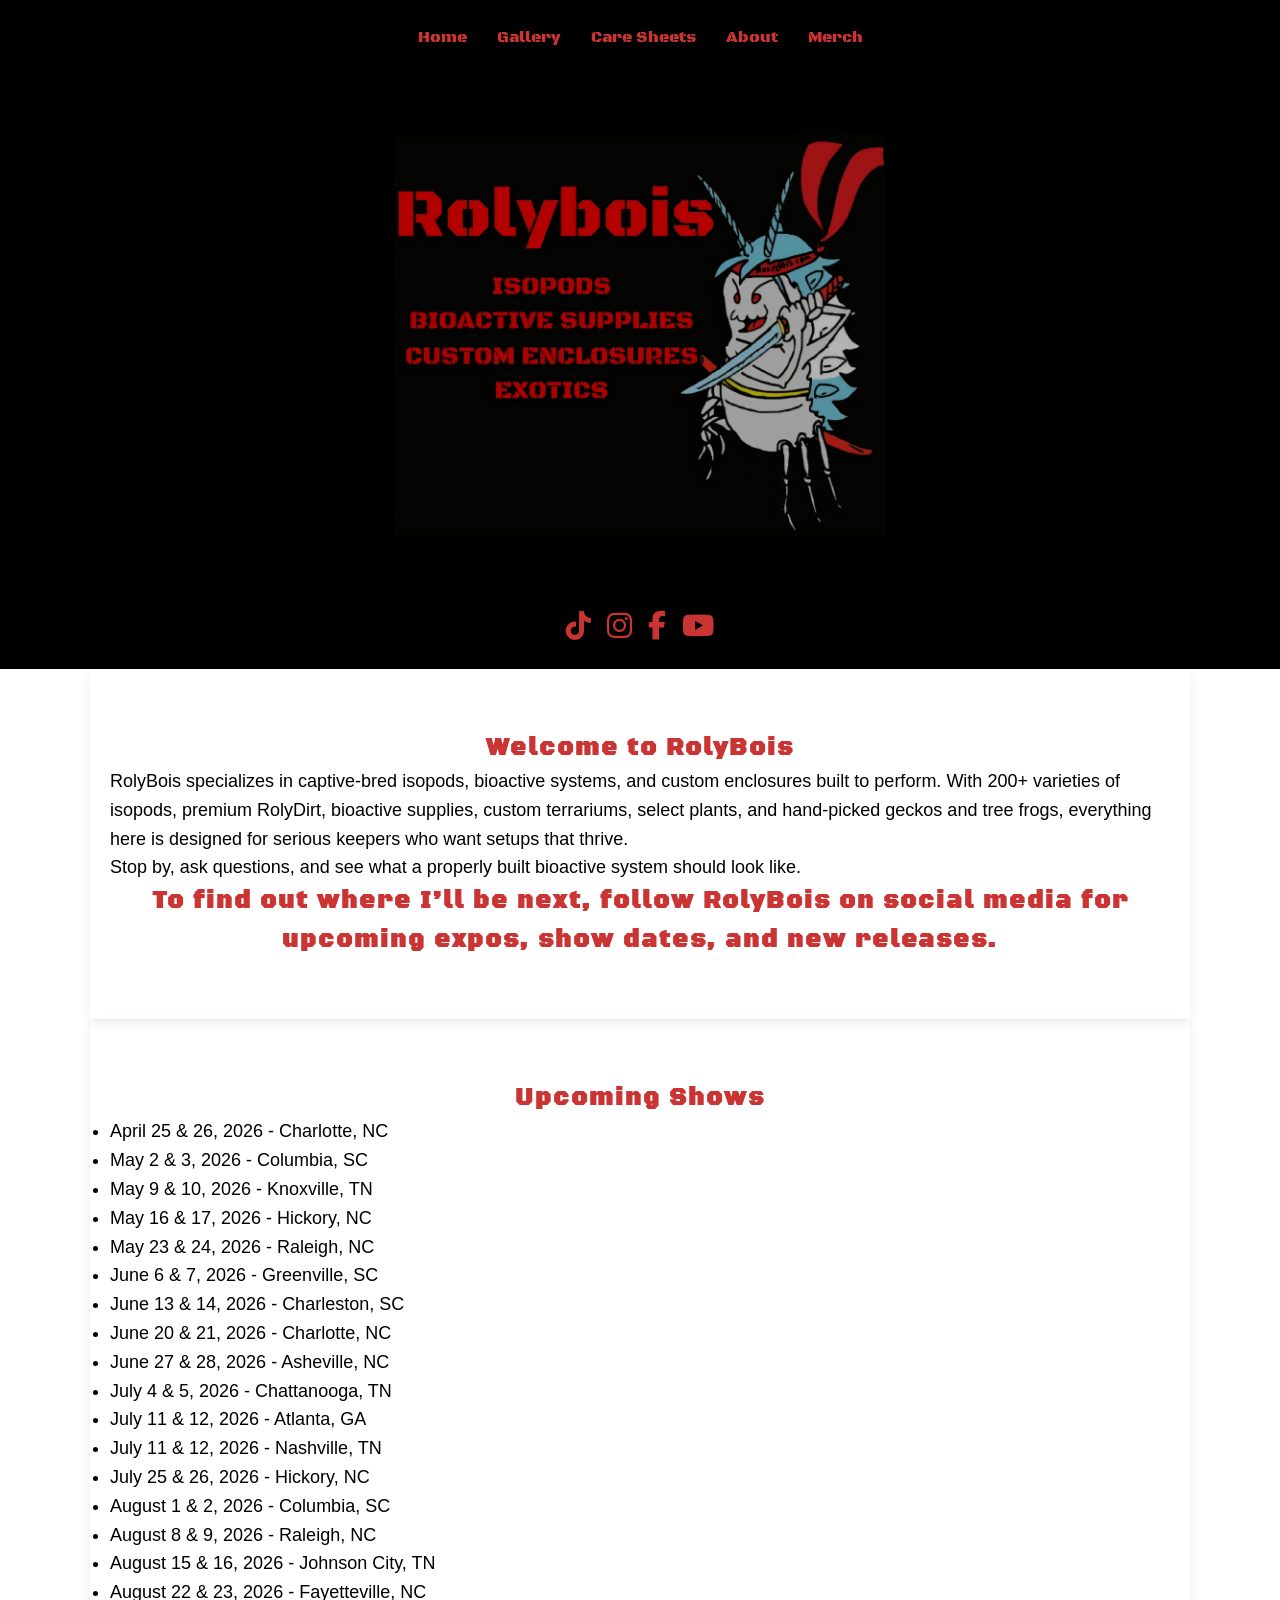
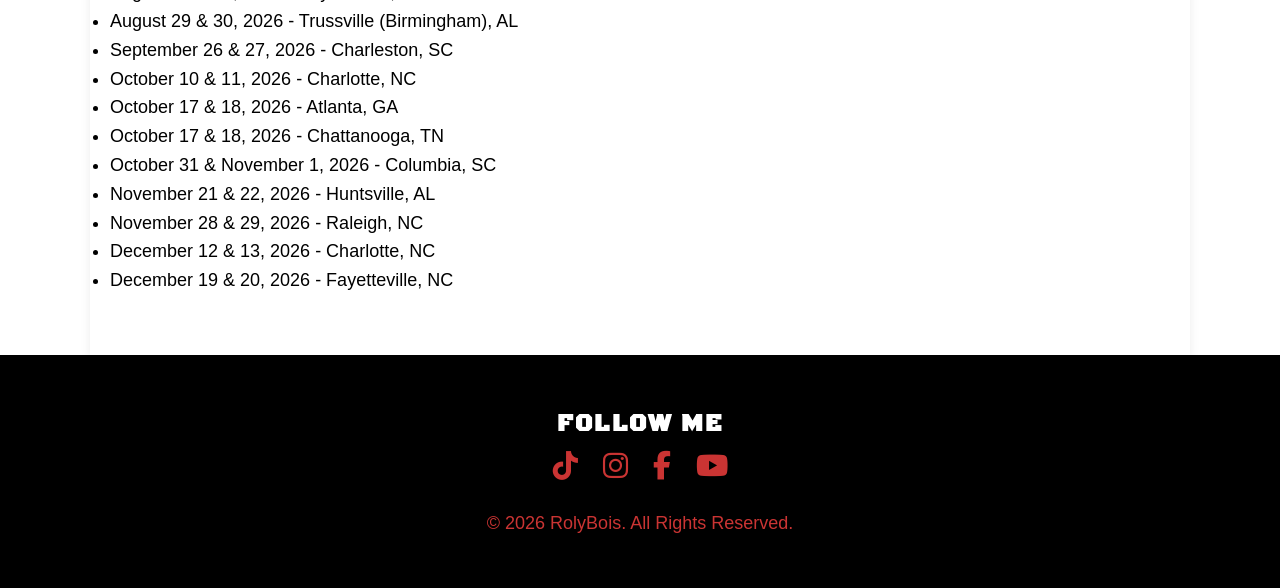
<file: index.html>
<!-- ===================== index.html (HOME) ===================== -->
<!DOCTYPE html>
<html lang="en">
<head>
  <meta charset="UTF-8">
  <meta name="viewport" content="width=device-width, initial-scale=1.0">
  <title>RolyBois | Home</title>

  <!-- Fonts -->
  <link rel="preconnect" href="https://fonts.googleapis.com">
  <link rel="preconnect" href="https://fonts.gstatic.com" crossorigin>

  <link href="https://fonts.googleapis.com/css2?family=Black+Ops+One&display=swap" rel="stylesheet">
  <link href="https://fonts.googleapis.com/css2?family=Roboto+Condensed:wght@100..900&display=swap" rel="stylesheet">

  <!-- Font Awesome -->
  <link rel="stylesheet" href="https://cdnjs.cloudflare.com/ajax/libs/font-awesome/6.5.1/css/all.min.css">

  <!-- CSS -->
  <link rel="stylesheet" href="style.css">
</head>

<body>

<header id="site-header"></header>


  <div class="header-inner">

    <!-- Logo -->
    <div class="header-center">
      <img class="logo" src="images/newlogo.jpeg" alt="RolyBois Logo">
      <!--<h1>RolyBois</h1>
      <p>EXOTICS • ISOPODS • BIOACTIVE</p>-->
    </div>

  </div>

  <!-- Header Social Icons -->

    <div class="header-social">

      <a href="https://www.tiktok.com/@rolybois?lang=en" target="_blank" rel="noopener noreferrer" aria-label="TikTok">
        <i class="fab fa-tiktok"></i>
      </a>

      <a href="https://www.instagram.com/rolybois/?hl=en" target="_blank" rel="noopener noreferrer" aria-label="Instagram">
        <i class="fab fa-instagram"></i>
      </a>

      <a href="https://www.facebook.com/profile.php?id=100091229438531" target="_blank" rel="noopener noreferrer" aria-label="Facebook">
        <i class="fab fa-facebook-f"></i>
      </a>

      <a href="https://www.youtube.com/@Rolybois" target="_blank" rel="noopener noreferrer" aria-label="YouTube">
        <i class="fab fa-youtube"></i>
      </a>

    </div>


<!-- End Header -->
<!--body-->
<section>

  <h2>Welcome to RolyBois</h2>

  <p>
    RolyBois specializes in captive-bred isopods, bioactive systems, and custom enclosures built to perform. With 200+ varieties of isopods, premium RolyDirt, bioactive supplies, custom terrariums, select plants, and hand-picked geckos and tree frogs, everything here is designed for serious keepers who want setups that thrive.
  </p>

  <p>
    Stop by, ask questions, and see what a properly built bioactive system should look like.
  </p>

  <h2>
    To find out where I’ll be next, follow RolyBois on social media for upcoming expos, show dates, and new releases.
  </h2>
</section>

  <section>
     <h2>Upcoming Shows</h2>

  <ul style="font-size:20px">
    <li>April 25 & 26, 2026 - Charlotte, NC</li>
    <li>May 2 & 3, 2026 - Columbia, SC</li>
    <li>May 9 & 10, 2026 - Knoxville, TN</li>
    <li>May 16 & 17, 2026 - Hickory, NC</li>
    <li>May 23 & 24, 2026 - Raleigh, NC</li>
    <li>June 6 & 7, 2026 - Greenville, SC</li>
    <li>June 13 & 14, 2026 - Charleston, SC</li>
    <li>June 20 & 21, 2026 - Charlotte, NC</li>
    <li>June 27 & 28, 2026 - Asheville, NC</li>
    <li>July 4 & 5, 2026 - Chattanooga, TN</li>
    <li>July 11 & 12, 2026 - Atlanta, GA</li>
    <li>July 11 & 12, 2026 - Nashville, TN</li>
    <li>July 25 & 26, 2026 - Hickory, NC</li>
    <li>August 1 & 2, 2026 - Columbia, SC</li>
    <li>August 8 & 9, 2026 - Raleigh, NC</li>
    <li>August 15 & 16, 2026 - Johnson City, TN</li>
    <li>August 22 & 23, 2026 - Fayetteville, NC</li>
    <li>August 29 & 30, 2026 - Trussville (Birmingham), AL</li>
    <li>September 26 & 27, 2026 - Charleston, SC</li>
    <li>October 10 & 11, 2026 - Charlotte, NC</li>
    <li>October 17 & 18, 2026 - Atlanta, GA</li>
    <li>October 17 & 18, 2026 - Chattanooga, TN</li>
    <li>October 31 & November 1, 2026 - Columbia, SC</li>
    <li>November 21 & 22, 2026 - Huntsville, AL</li>
    <li>November 28 & 29, 2026 - Raleigh, NC</li>
    <li>December 12 & 13, 2026 - Charlotte, NC</li>
    <li>December 19 & 20, 2026 - Fayetteville, NC</li>
  </ul>
  
</section>

<!--end of body-->

<!--footer-->



<footer id="site-footer"></footer>



<script src="header.js"></script>
<script src="footer.js"></script>

<script>
function toggleMenu() {
  const menu = document.getElementById("navMenu");
  menu.classList.toggle("show");
}
</script>

<!--end of footer-->

</body>
</html>
</file>
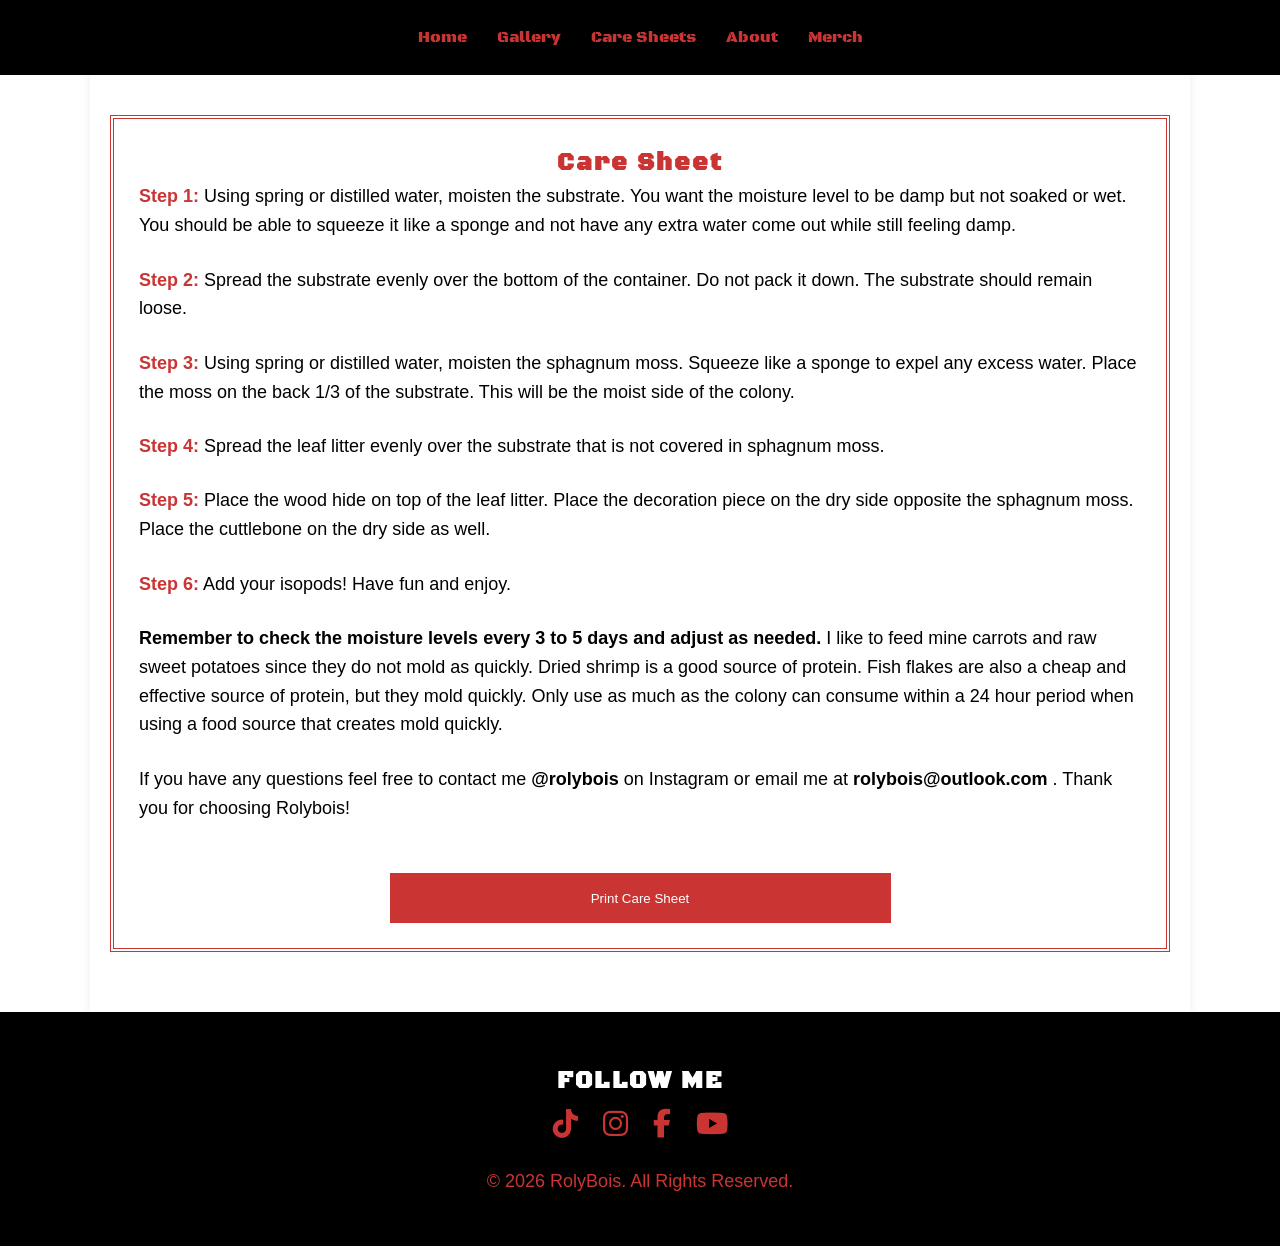
<file: care.html>
<!-- ===================== care.html ===================== -->
<!DOCTYPE html>
<html lang="en">
<head>
  <meta charset="UTF-8">
  <meta name="viewport" content="width=device-width, initial-scale=1.0">
  <title>RolyBois | Care</title>

  <link rel="preconnect" href="https://fonts.googleapis.com">
  <link rel="preconnect" href="https://fonts.gstatic.com" crossorigin>
  <link href="https://fonts.googleapis.com/css2?family=Black+Ops+One&display=swap" rel="stylesheet">

  <!-- Font Awesome -->
  <link rel="stylesheet" href="https://cdnjs.cloudflare.com/ajax/libs/font-awesome/6.5.1/css/all.min.css">

  <link rel="stylesheet" href="style.css">
</head>

<body>
<header id="site-header"></header>
<!--body-->

<section>

  <div class="services">

    <div class="service-box" id="print-area">

      <h2>Care Sheet</h2>

      <p>
        <b><span style="color:#CA3433;">Step 1:</span></b>
        Using spring or distilled water, moisten the substrate. You want the moisture level to be damp but not soaked or wet. You should be able to squeeze it like a sponge and not have any extra water come out while still feeling damp.
      </p>

      <br>

      <p>
        <b><span style="color:#CA3433;">Step 2:</span></b>
        Spread the substrate evenly over the bottom of the container. Do not pack it down. The substrate should remain loose.
      </p>

      <br>

      <p>
        <b><span style="color:#CA3433;">Step 3:</span></b>
        Using spring or distilled water, moisten the sphagnum moss. Squeeze like a sponge to expel any excess water. Place the moss on the back 1/3 of the substrate. This will be the moist side of the colony.
      </p>

      <br>

      <p>
        <b><span style="color:#CA3433;">Step 4:</span></b>
        Spread the leaf litter evenly over the substrate that is not covered in sphagnum moss.
      </p>

      <br>

      <p>
        <b><span style="color:#CA3433;">Step 5:</span></b>
        Place the wood hide on top of the leaf litter. Place the decoration piece on the dry side opposite the sphagnum moss. Place the cuttlebone on the dry side as well.
      </p>

      <br>

      <p>
        <b><span style="color:#CA3433;">Step 6:</span></b>
        Add your isopods! Have fun and enjoy.
      </p>

      <br>

      <p>
        <b>Remember to check the moisture levels every 3 to 5 days and adjust as needed.</b>
        I like to feed mine carrots and raw sweet potatoes since they do not mold as quickly. Dried shrimp is a good source of protein. Fish flakes are also a cheap and effective source of protein, but they mold quickly. Only use as much as the colony can consume within a 24 hour period when using a food source that creates mold quickly.
      </p>

      <br>

      <p>
        If you have any questions feel free to contact me
        <a href="https://www.instagram.com/rolybois/?hl=en"
           style="text-decoration:none;color:black;font-weight:bold;">
          @rolybois
        </a>
        on Instagram or email me at
        <a href="mailto:rolybois@outlook.com"
           style="text-decoration:none;color:black;font-weight:bold;">
          rolybois@outlook.com
        </a>.
        Thank you for choosing Rolybois!
      </p>

      <br><br>

      <div style="text-align:center;">
        <button onclick="window.print()">Print Care Sheet</button>
      </div>

    </div>
  </div>

</section>

<!--end of body-->

<!--footer-->



<footer id="site-footer"></footer>



<script src="header.js"></script>
<script src="footer.js"></script>

<script>
function toggleMenu() {
  const menu = document.getElementById("navMenu");
  menu.classList.toggle("show");
}
</script>

<!--end of footer-->

</body>
</html>
</file>
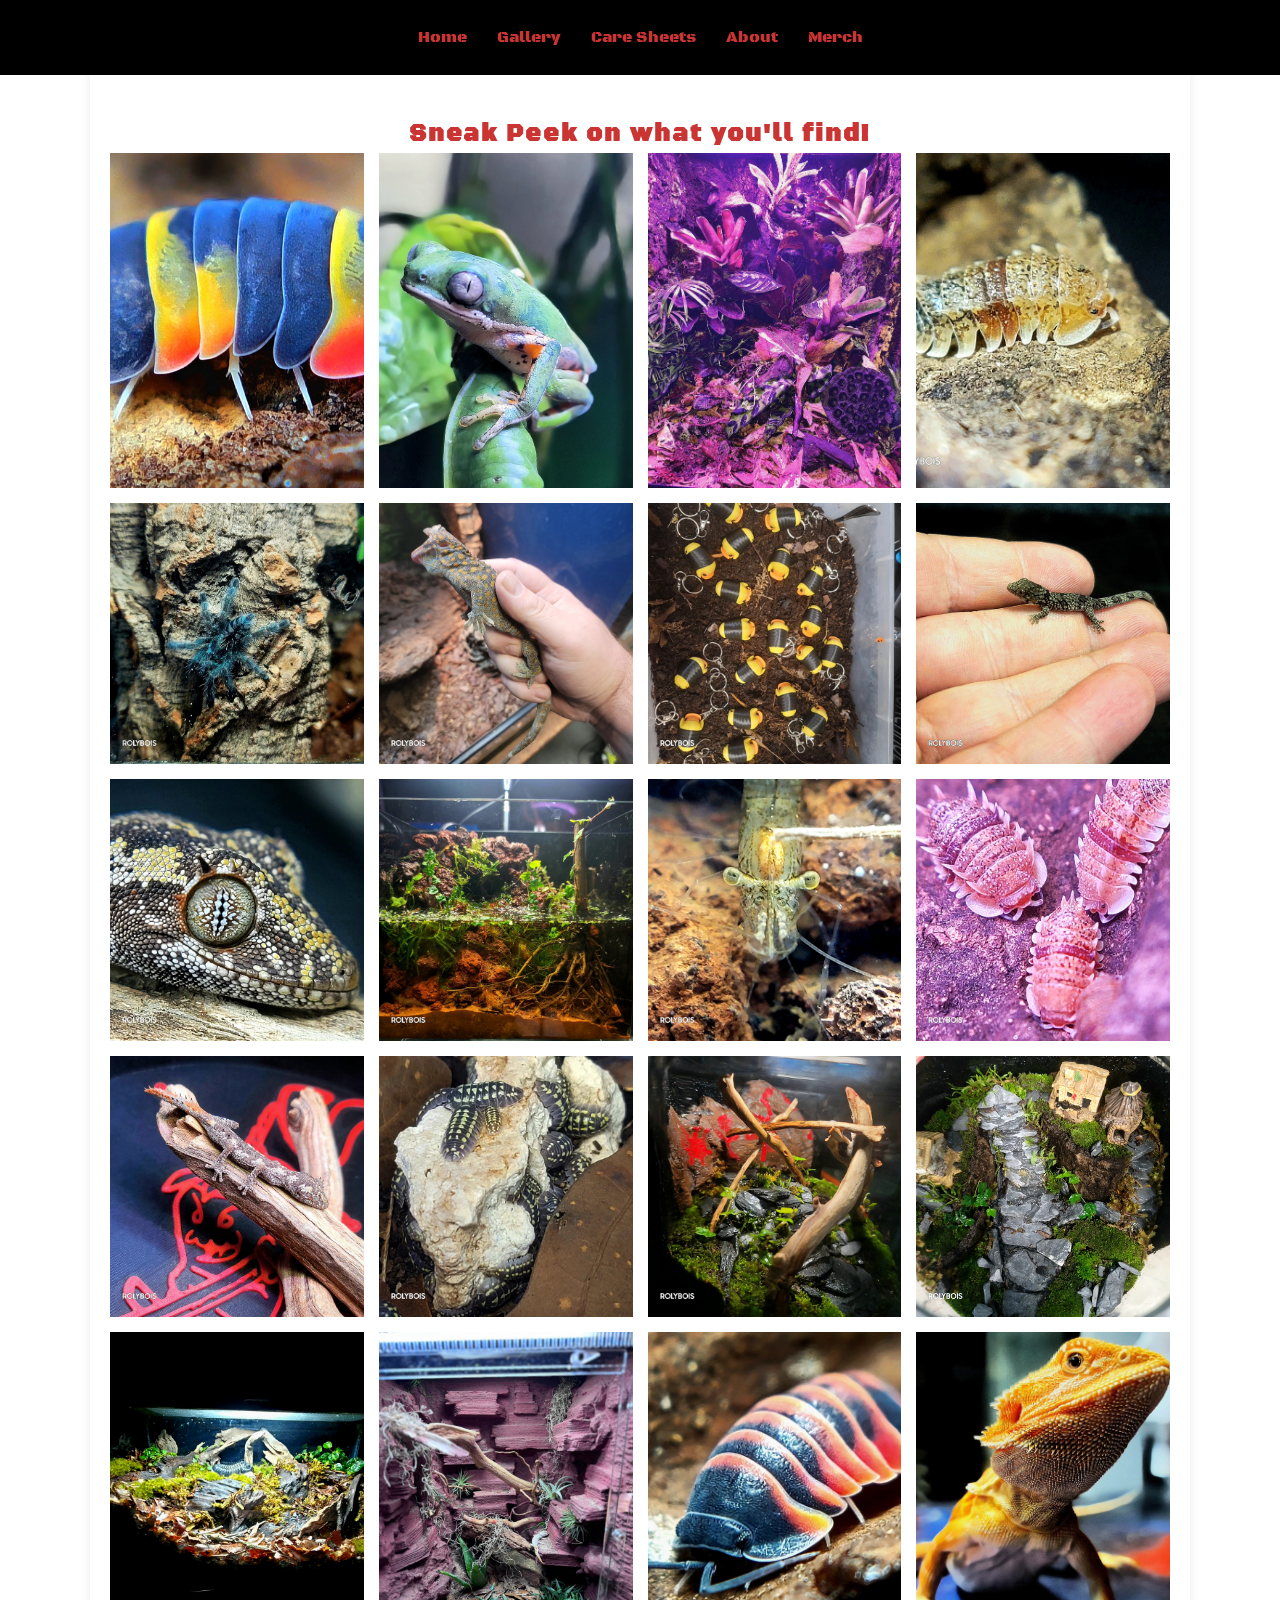
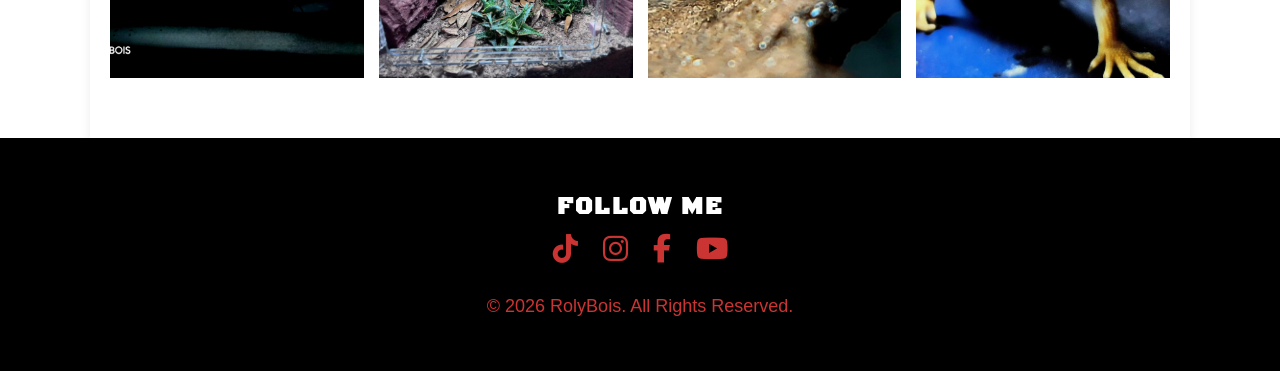
<file: gallery.html>
<!-- ===================== gallery.html ===================== -->
<!DOCTYPE html>
<html lang="en">
<head>
  <meta charset="UTF-8">
  <meta name="viewport" content="width=device-width, initial-scale=1.0">
  <title>RolyBois | Products</title>

  <link rel="preconnect" href="https://fonts.googleapis.com">
  <link rel="preconnect" href="https://fonts.gstatic.com" crossorigin>
  <link href="https://fonts.googleapis.com/css2?family=Black+Ops+One&display=swap" rel="stylesheet">

  <!-- Font Awesome -->
  <link rel="stylesheet" href="https://cdnjs.cloudflare.com/ajax/libs/font-awesome/6.5.1/css/all.min.css">

  <link rel="stylesheet" href="style.css">
</head>

<body>

<header id="site-header"></header>
<!--body-->
<section>

  <h2>Sneak Peek on what you'll find!</h2>

  <div class="gallery">

    <div class="gallery-item">
      <img src="images/slideshow1.png" alt="Ardentiella SP Tri-color">
      <div class="overlay">Ardentiella SP Tri-color</div>
    </div>

    <div class="gallery-item">
      <img src="images/slideshow2.png" alt="Tigerleg Tree Frog">
      <div class="overlay">Tigerleg Tree Frog</div>
    </div>

    <div class="gallery-item">
      <img src="images/image3.jpg" alt="Custom Bioactive">
      <div class="overlay">Custom Bioactive</div>
    </div>

    <div class="gallery-item">
      <img src="images/image4.jpg" alt="Pseudoarmadillo">
      <div class="overlay">Pseudoarmadillo</div>
    </div>

    <div class="gallery-item">
      <img src="images/image5.jpg" alt="Caribena Versicolor">
      <div class="overlay">Caribena Versicolor</div>
    </div>

    <div class="gallery-item">
      <img src="images/image6.jpg" alt="Tokay Gecko">
      <div class="overlay">Tokay Gecko</div>
    </div>

    <div class="gallery-item">
      <img src="images/image7.jpg" alt="Cubaris Rubber Duckies">
      <div class="overlay">Cubaris SP Rubber Duckies</div>
    </div>

    <div class="gallery-item">
      <img src="images/image8.jpg" alt="Eurydactylode Agricolae">
      <div class="overlay">Eurydactylode Agricolae</div>
    </div>

    <div class="gallery-item">
      <img src="images/image9.jpg" alt="Strophurus Ciliaris">
      <div class="overlay">Strophurus Ciliaris</div>
    </div>

    <div class="gallery-item">
      <img src="images/image10.jpg" alt="Custom Shrimp Tank Terrarium">
      <div class="overlay">Custom Terrariums (Shrimp Tank)</div>
    </div>

    <div class="gallery-item">
      <img src="images/image11.jpg" alt="Shrimp">
      <div class="overlay">Shrimp</div>
    </div>

    <div class="gallery-item">
      <img src="images/image12.jpg" alt="Pseudarmadillo Spinosus">
      <div class="overlay">Pseudarmadillo Spinosus</div>
    </div>

    <div class="gallery-item">
      <img src="images/image13.jpg" alt="Strophurus Ciliaris">
      <div class="overlay">Strophurus Ciliaris</div>
    </div>

    <div class="gallery-item">
      <img src="images/image14.jpg" alt="Armadillidium Gestroi">
      <div class="overlay">Armadillidium Gestroi</div>
    </div>

    <div class="gallery-item">
      <img src="images/image15.jpg" alt="Custom Terrariums">
      <div class="overlay">Custom Terrariums</div>
    </div>

    <div class="gallery-item">
      <img src="images/image16.jpg" alt="Custom Terrariums">
      <div class="overlay">Custom Terrariums</div>
    </div>

    <div class="gallery-item">
      <img src="images/image17.jpg" alt="Nano Enclosures">
      <div class="overlay">Nano Enclosures</div>
    </div>

    <div class="gallery-item">
      <img src="images/image18.jpg" alt="Bioactive Enclosures">
      <div class="overlay">Bioactive Enclosures</div>
    </div>

    <div class="gallery-item">
      <img src="images/image19.jpg" alt="Merulanella Red Ember Bee">
      <div class="overlay">Merulanella Red Ember Bee</div>
    </div>

    <div class="gallery-item">
      <img src="images/image20.jpg" alt="Bearded Dragons">
      <div class="overlay">Bearded Dragons</div>
    </div>

  </div>

</section>

<!--end of body-->

<!--footer-->



<footer id="site-footer"></footer>



<script src="header.js"></script>
<script src="footer.js"></script>

<script>
function toggleMenu() {
  const menu = document.getElementById("navMenu");
  menu.classList.toggle("show");
}
</script>

<!--end of footer-->

</body>
</html>
</file>
<file: style.css>
/* ===================== GLOBAL ===================== */
* {
  box-sizing: border-box;
  margin: 0;
  padding: 0;
  font-family: "Open Sans", sans-serif;
}

body {
  background: #ffffff;
  color: #CA3433;
  line-height: 1.6;
  padding-top: 55px;
}

section {
  max-width: 1100px;
  margin: auto;
  padding: 60px 20px;
  box-shadow: 0 4px 10px rgba(0,0,0,0.08);
}

h1, h2, h3 {
  letter-spacing: 2px;
  font-family: 'Black Ops One', cursive;
}

h2 {
  text-align: center;
}

p, ul, li {
  color: #000;
  font-size: 18px;
}

/* ===================== NAV ===================== */
.fixed-nav {
  position: fixed;
  top: 0;
  width: 100%;
  height: 75px;
  background: #000;
  z-index: 9999;
}

.fixed-nav-inner {
  max-width: 1300px;
  margin: auto;
  height: 100%;
  display: flex;
  align-items: center;
  justify-content: space-between;
  padding: 0 20px;
}

.fixed-nav-links {
  display: flex;
  gap: 30px;
  margin: auto;
}

.fixed-nav-links a {
  color: #CA3433;
  text-decoration: none;
  font-family: 'Black Ops One', cursive;
}

.fixed-nav-links a:hover {
  color: #fff;
  text-shadow: 0 0 8px rgba(202,52,51,0.9);
}

/* ===================== HEADER ===================== */
header {
  text-align: center;
  background: #000;
}

.header-inner {
  padding: 80px 20px 60px;
  display: flex;
  justify-content: center;
  background: #000;
}


.logo {
  height: 400px;
  width: 100%;
  opacity: 0.7;
  transition: 0.3s ease;
  /**filter: drop-shadow(0 0 20px rgba(202, 52, 51, 0.6));**/
}

.header-center h1 {
  font-size: 3.2rem;
}

.header-center p {
  color: #ddd;
}

/* ===================== SOCIAL ===================== */
.header-social,
.social-icons {
  display: flex;
  justify-content: center;
  gap: 16px;
  background: #000;
  padding-bottom: 20px;

}

.header-social a,
.social-icons a {
  color: #CA3433;
  font-size: 1.8rem;
}

.header-social a:hover,
.social-icons a:hover {
  color: #ff4d4d;
  transform: scale(1.2);
}

/* ===================== GALLERY ===================== */
.gallery {
  display: grid;
  grid-template-columns: repeat(4, 1fr);
  gap: 15px;
}

.gallery-item {
  position: relative;
  overflow: hidden;
}

.gallery-item img {
  width: 100%;
  height: 100%;
  object-fit: cover;
  transition: transform 0.4s;
}

.gallery-item:hover img {
  transform: scale(1.1);
}

.overlay {
  position: absolute;
  inset: 0;
  background: rgba(0,0,0,0.7);
  color: #CA3433;
  display: flex;
  align-items: center;
  justify-content: center;
  opacity: 0;
  transition: 0.4s;
  text-align: center;
  padding: 10px;
}

.gallery-item:hover .overlay {
  opacity: 1;
}

/* ===================== ABOUT ===================== */
.about {
  display: flex;
  gap: 40px;
  align-items: center;
}

.about-image{
  text-align: center;
}

.about-image img {
  width: 300px;
  border-radius: 12px;
  border: 2px solid #CA3433;
  align-items: center;
}


.image-grid-8 {
  display: grid;
  grid-template-columns: repeat(4, 1fr);
  gap: 10px;
}

.image-grid-8 img {
  width: 100%;
  aspect-ratio: 1 / 1;   /* makes each image square */
  object-fit: cover;
}


.video-row {
  display: grid;
  grid-template-columns: 1fr 1fr;
  gap: 20px;
}

.video-row iframe {
  width: 100%;
  aspect-ratio: 16 / 9;
  border: none;
  border-radius: 10px;
}

/* ===================== SERVICES ===================== */
.service-box {
  background: #fff;
  border: 4px double #CA3433; /* FIXED */
  padding: 25px;
}

/* ===================== FOOTER ===================== */
footer {
  background: #000;
  color: #fff;
  text-align: center;
  padding: 50px;
}

.social-icons {
  gap: 25px;
}

/* ===================== BUTTON ===================== */
#print-area button {
  width: 50%;
  height: 50px;
  background: #CA3433;
  color: #fff;
  border: none;
}

#print-area button:hover {
  background: #fff;
  border: 1px solid #CA3433;
  color: #CA3433;
}

/* ===================== MOBILE ===================== */
.hamburger {
  display: none;
  font-size: 1.6rem;
  color: #CA3433;
  cursor: pointer;
}

@media (max-width: 768px) {
  .gallery {
    grid-template-columns: repeat(2, 1fr);
  }

  .about {
    flex-direction: column;
    text-align: center;
  }

  .hamburger {
    display: block;
  }

  .fixed-nav-links {
    position: absolute;
    top: 75px;
    width: 100%;
    background: #000;
    flex-direction: column;
    display: none;
  }

  .fixed-nav-links.show {
    display: flex;
  }
}

@media (max-width: 500px) {
  .gallery {
    grid-template-columns: 1fr;
  }
}


@media (max-width: 900px) {
  .image-grid-8 {
    grid-template-columns: repeat(2, 1fr);
  }
}

@media (max-width: 500px) {
  .image-grid-8 {
    grid-template-columns: 1fr;
  }
}

@media (max-width: 768px) {
  .video-row {
    grid-template-columns: 1fr;
  }
}
</file>
